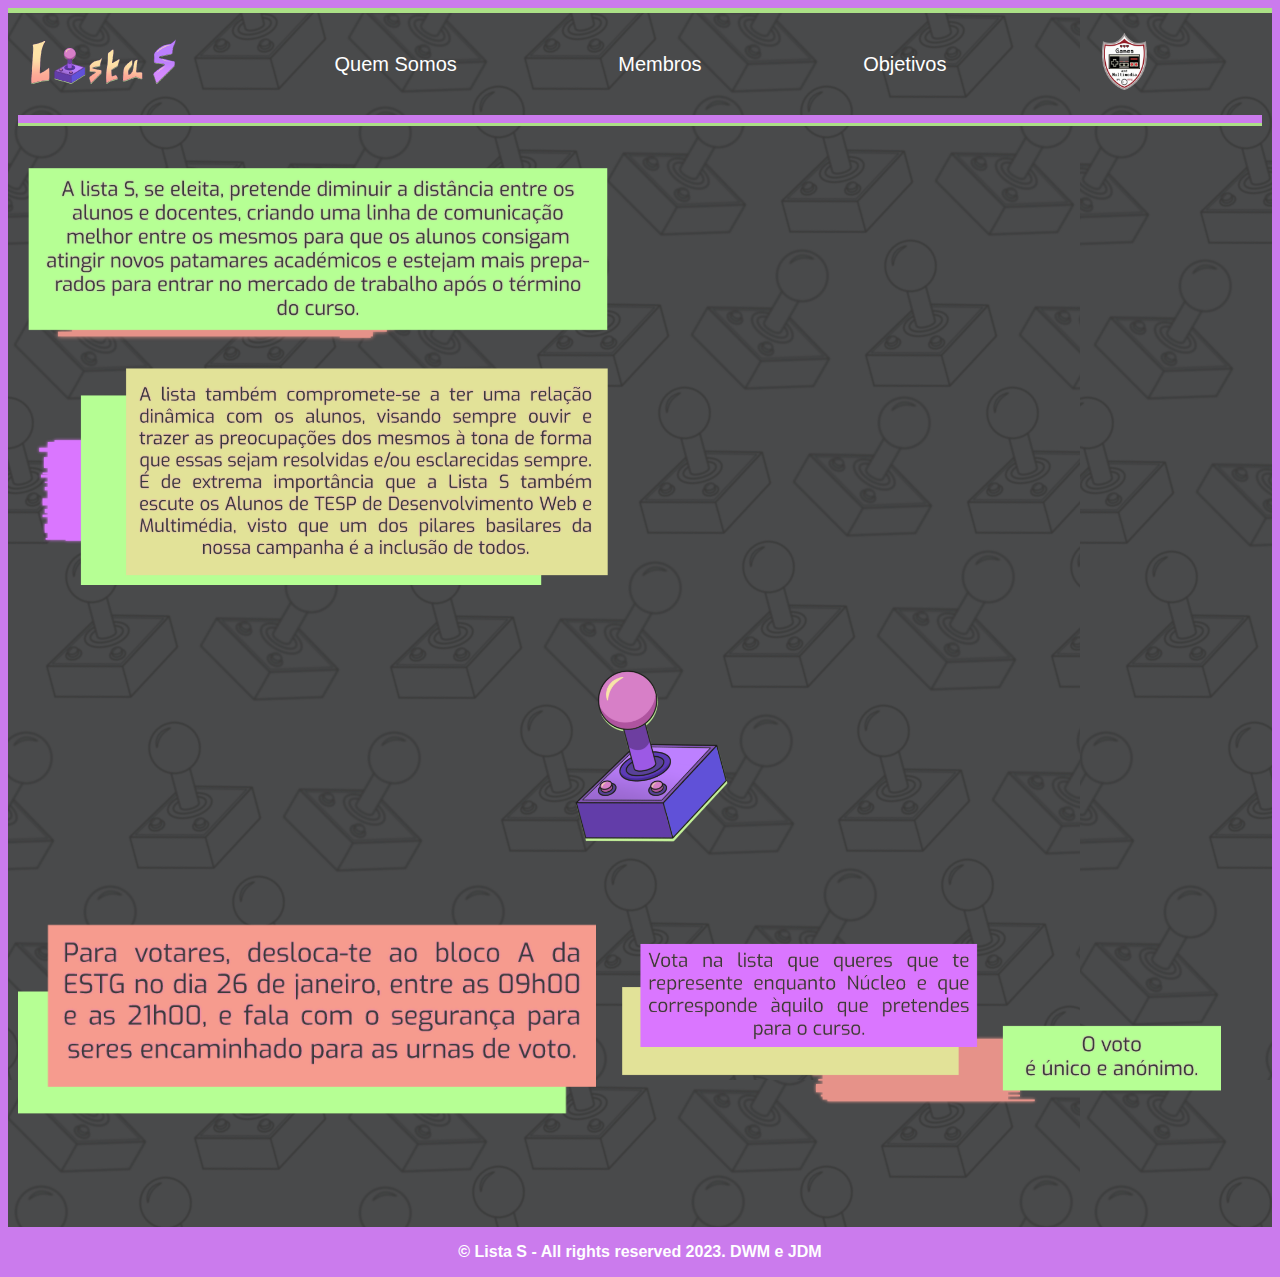
<file: index.html>
<!DOCTYPE html>
<html lang="en">

<head>
    <meta charset="UTF-8">
    <meta http-equiv="X-UA-Compatible" content="IE=edge">
    <meta name="viewport" content="width=device-width, initial-scale=1.0">
    <link rel="stylesheet" href="style.css">
    <title>Lista S</title>
</head>

<body>
    <nav>
        <div>
            <a href="index.html"><img src="img/logo_lista_s.png" alt="logo_lista"></a>
        </div>
        <div class="menu">
            <a href="somos.html">Quem Somos</a>
            <a href="membros.html">Membros</a>
            <a href="objetivos.html">Objetivos</a>
        </div>
        <div class="logo_jdm">
            <a href="http://games.ipleiria.pt/"><img src="img/logo_jdm.png" alt="logo_jdm" width="30%"></a>
        </div>
    </nav>
    <div class="container">
        <div class="wrapper_homepage">
            <div class="first_wrapper">
                <div class="homepage">
                    <img id="image1" src="img/HomePage1.png" alt="HomePage1">
                    <img id="image2" src="img/HomePage2.png" alt="HomePage2">
                </div>
                <div class="joystick">
                    <img src="img/joystick.png" alt="joystick">
                </div>
            </div>
            <div class="second_wrapper">
                <img src="img/HomePage3.png" alt="HomePage3">
                <img src="img/HomePage4.png" alt="HomePage4">
            </div>

        </div>
    </div>
    <footer>
        © Lista S - All rights reserved 2023. DWM e JDM
    </footer>
</body>

</html>
</file>
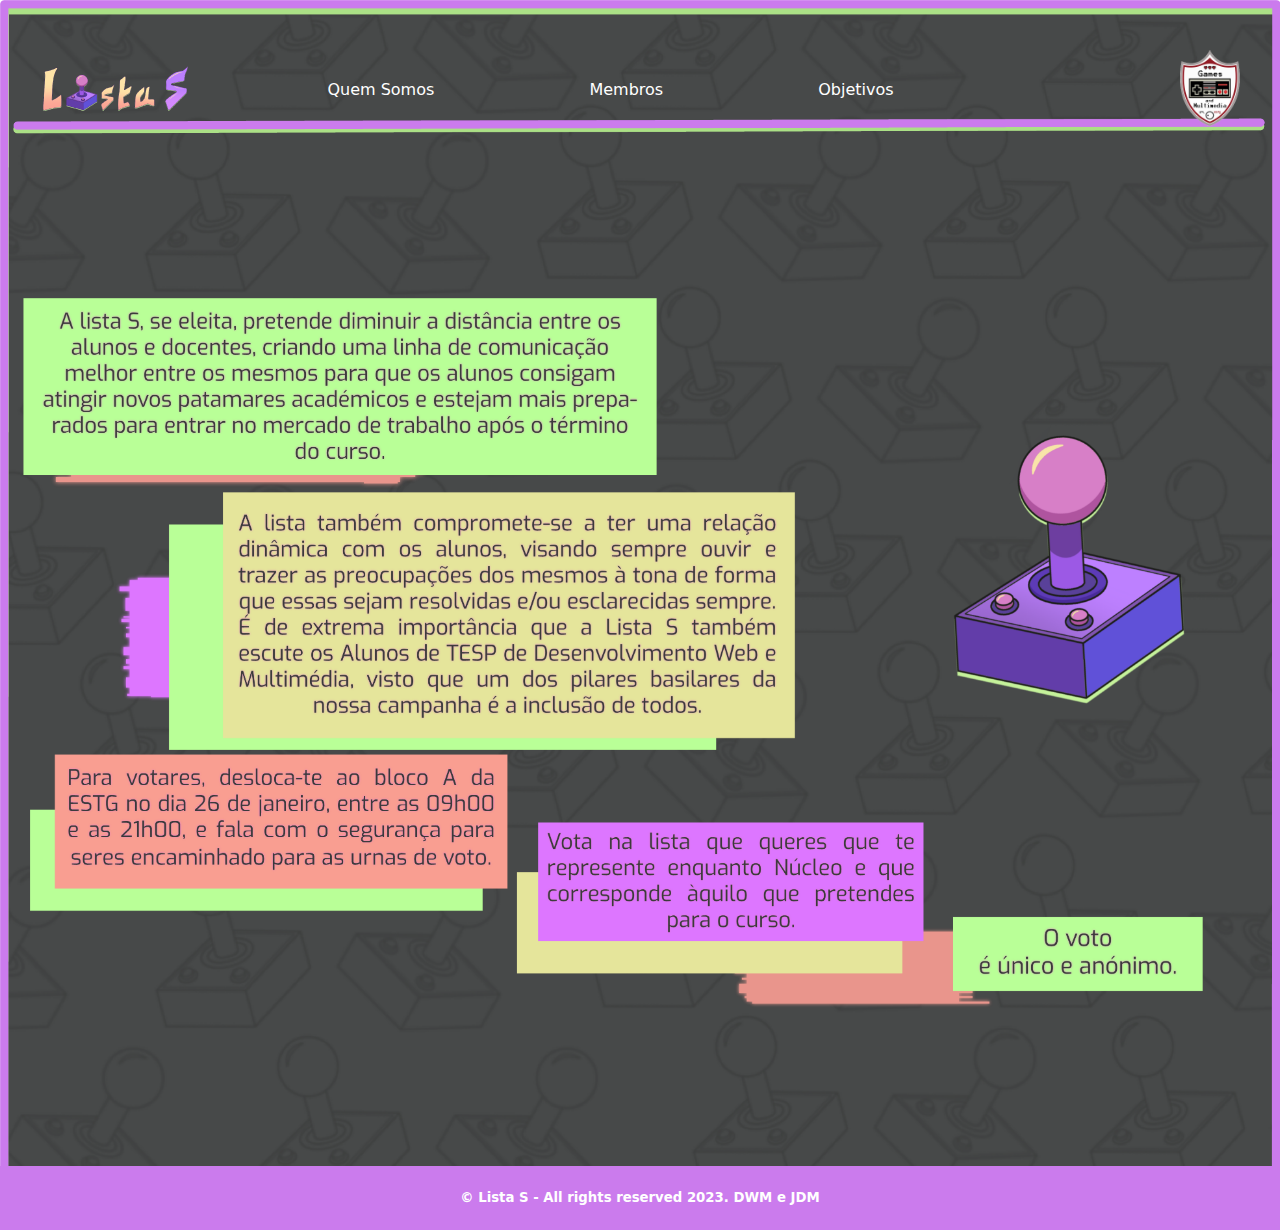
<file: lista_s/index.html>
<!DOCTYPE html>
<html>
<head>
    <meta charset="UTF-8">
    <meta http-equiv="X-UA-Compatible" content="IE=edge">
    <meta name="viewport" content="width=device-width, initial-scale=auto">
    <title>Lista S</title>
    <link rel="stylesheet" href="css/normalize.css">
    <link rel="stylesheet" href="css/style.css">
</head>
<body>
    
 <!--Menu-->
 <header>
  <div class="logo_lista">
   <a href="./index.html">
     <img src="./images/logo_lista_s.png" alt="Logo_Lista"></a> 
   </div>
  
   <nav id="menu">
     <ul>
       <li>
         <a href="./quemsomos.html">Quem Somos</a>
       </li>
       <li>
         <a href="./membros.html">Membros</a>
       </li>
       <li>
         <a href="./objetivos.html">Objetivos</a>
       </li>
     </ul>  
   </nav>
   <div class="logo">
     <a href="./index.html">
       <img src="./images/logo_jdm.png" alt="Logo_Lista"></a> 
     </div>
 </header>

 <!--CONTENT-->

 <div class="homepage">
  <img src="./images/Homepage_HomePage.png" width="1300px">
 </div>

 <!--FOOTER-->

    <footer>
      <h5>© Lista S - All rights reserved 2023. DWM e JDM</h5>
    </footer>
    
</body>
</file>
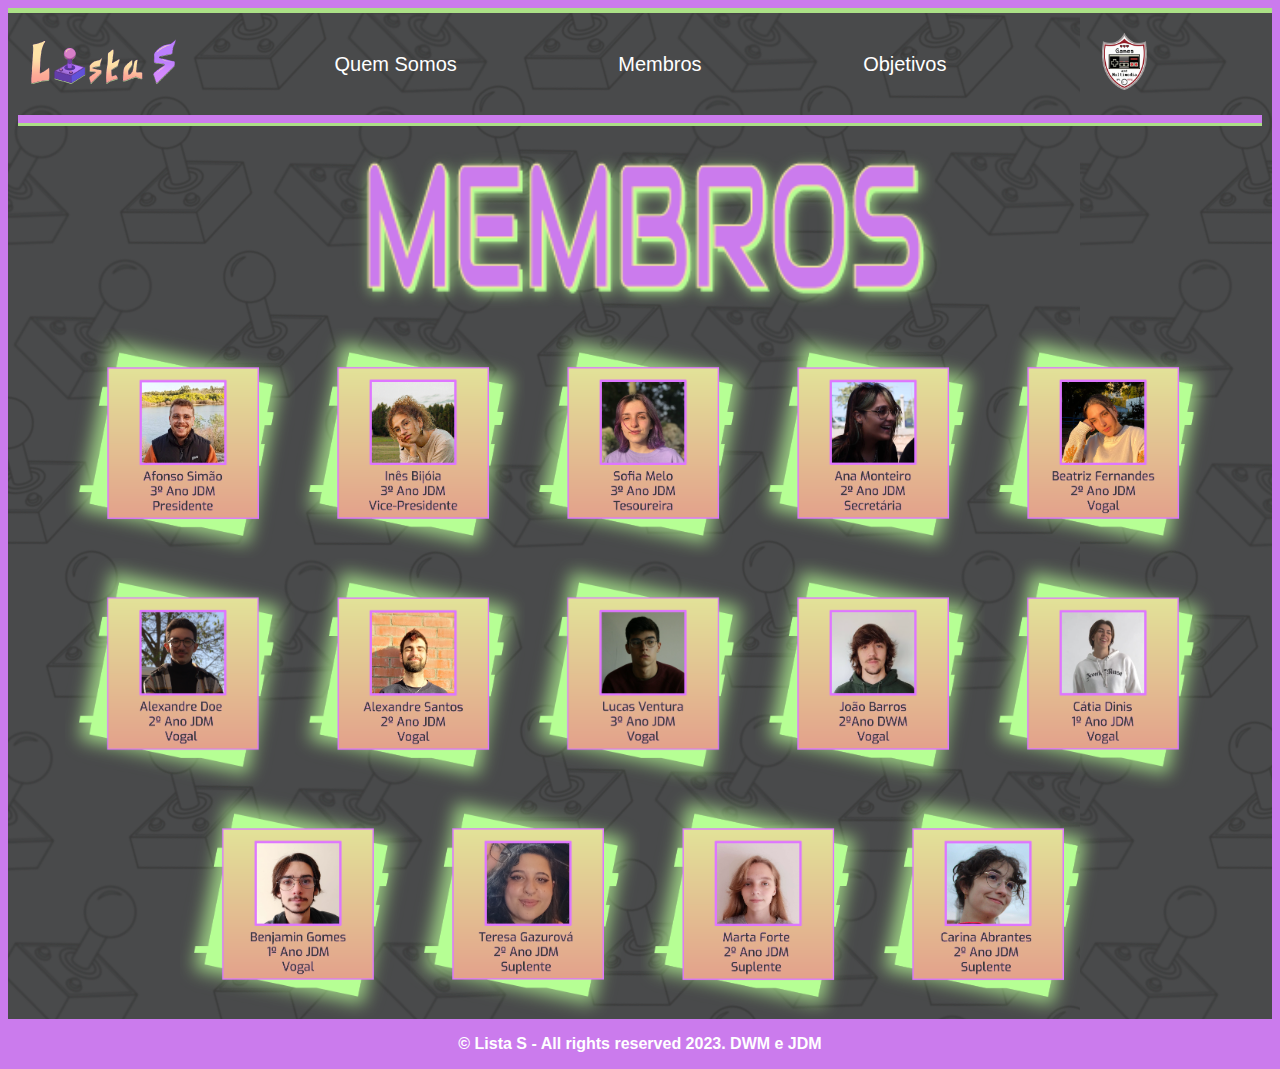
<file: membros.html>
<!DOCTYPE html>
<html lang="en">

<head>
    <meta charset="UTF-8">
    <meta http-equiv="X-UA-Compatible" content="IE=edge">
    <meta name="viewport" content="width=device-width, initial-scale=1.0">
    <link rel="stylesheet" href="style.css">
    <title>Lista S</title>
</head>

<body>
    <nav>
        <div>
            <a href="index.html"><img src="img/logo_lista_s.png" alt="logo_lista"></a>
        </div>
        <div class="menu">
            <a href="somos.html">Quem Somos</a>
            <a href="membros.html">Membros</a>
            <a href="objetivos.html">Objetivos</a>
        </div>
        <div class="logo_jdm">
            <a href="http://games.ipleiria.pt/"><img src="img/logo_jdm.png" alt="logo_jdm" width="30%"></a>
        </div>
    </nav>
    <div class="container">
        <div class="wrapper">
            <img class="title" src="img/Membros_2.png" alt="Membros_2" width="30%">
            <div class="membros">
                <img src="img/AfonsoSimao_big.png" alt="">
                <img src="img/InesBijoia_big.png" alt="">
                <img src="img/SofiaMelo_big.png" alt="">
                <img src="img/AnaMonteiro_Big.png" alt="">
                <img src="img/BeatrizFernandes_big.png" alt="">
                <img src="img/AlexandreDoe_Big.png" alt="">
                <img src="img/AlexandreSantos_Big.png" alt="">
                <img src="img/LucasVentura_big.png" alt="">
                <img src="img/JoaoBarros_big.png" alt="">
                <img src="img/CatiaDinis_Big.png" alt="">
                <img src="img/BenjaminGomes_Big.png" alt="">
                <img src="img/TeresaGazurova_Big.png" alt="">
                <img src="img/MartaFortes_Big.png" alt="">
                <img src="img/CarinaAbrantes_big.png" alt="">
            </div>
        </div>
    </div>
    <footer>
        © Lista S - All rights reserved 2023. DWM e JDM
    </footer>
</body>

</html>
</file>
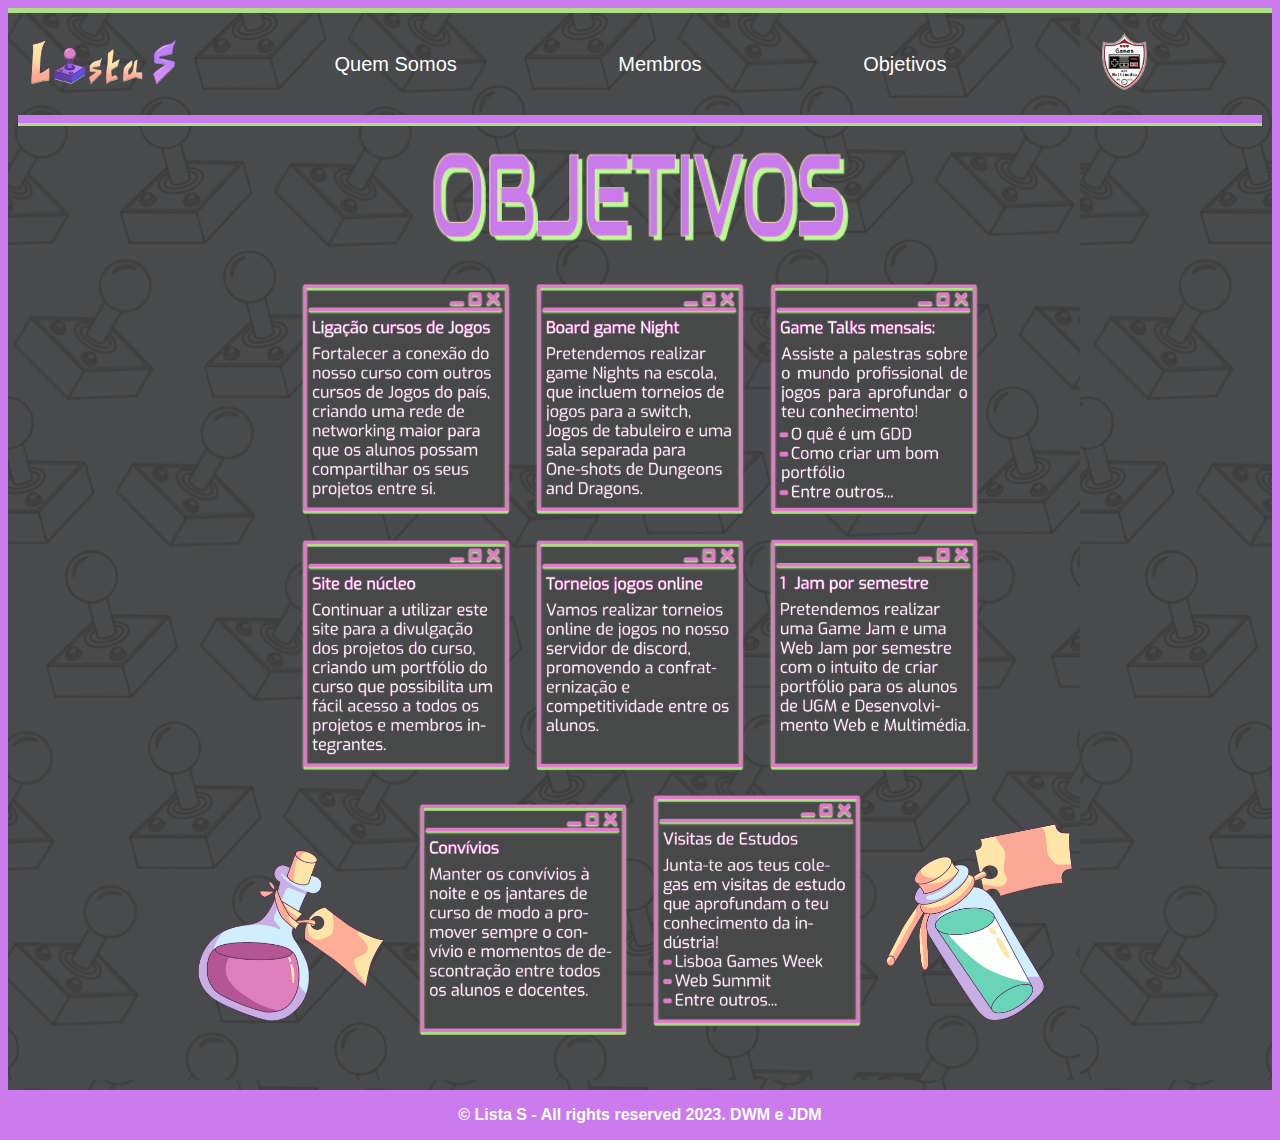
<file: objetivos.html>
<!DOCTYPE html>
<html lang="en">

<head>
    <meta charset="UTF-8">
    <meta http-equiv="X-UA-Compatible" content="IE=edge">
    <meta name="viewport" content="width=device-width, initial-scale=1.0">
    <link rel="stylesheet" href="style.css">
    <title>Lista S | Objetivos</title>
</head>

<body>
    <nav>
        <div>
            <a href="index.html"><img src="img/logo_lista_s.png" alt="logo_lista"></a>
        </div>
        <div class="menu">
            <a href="somos.html">Quem Somos</a>
            <a href="membros.html">Membros</a>
            <a href="objetivos.html">Objetivos</a>
        </div>
        <div class="logo_jdm">
            <a href="http://games.ipleiria.pt/"><img src="img/logo_jdm.png" alt="logo_jdm" width="30%"></a>
        </div>
    </nav>
    <div class="container">
        <div class="wrapper">
            <img class="title" src="img/Objetivos.png" alt="Membros_2" width="30%">
            <div class="objetivos">
                <div class="objetivos_wrapper">
                    <img src="img/CursosJogos.png" alt="CursosJogos">
                    <img src="img/BoardGameNight.png" alt="BoardGameNight">
                    <img src="img/Gametalks.png" alt="Gametalks">
                </div>
                <div class="objetivos_wrapper">
                    <img src="img/SiteNucleo.png" alt="SiteNucleo">
                    <img src="img/Torneios.png" alt="Torneios">
                    <img src="img/Jam.png" alt="Jam">
                </div>
                <div class="objetivos_wrapper">
                    <img src="img/PoçaoRosa.png" alt="PoçaoRosa">
                    <img src="img/Convivios.png" alt="Convivios">
                    <img src="img/VisitasEstudo.png" alt="VisitasEstudo">
                    <img class="image1" src="img/PoçaoAzul.png" alt="PoçaoAzul">
                </div>

            </div>
        </div>
    </div>
    <footer>
        © Lista S - All rights reserved 2023. DWM e JDM
    </footer>
</body>

</html>
</file>
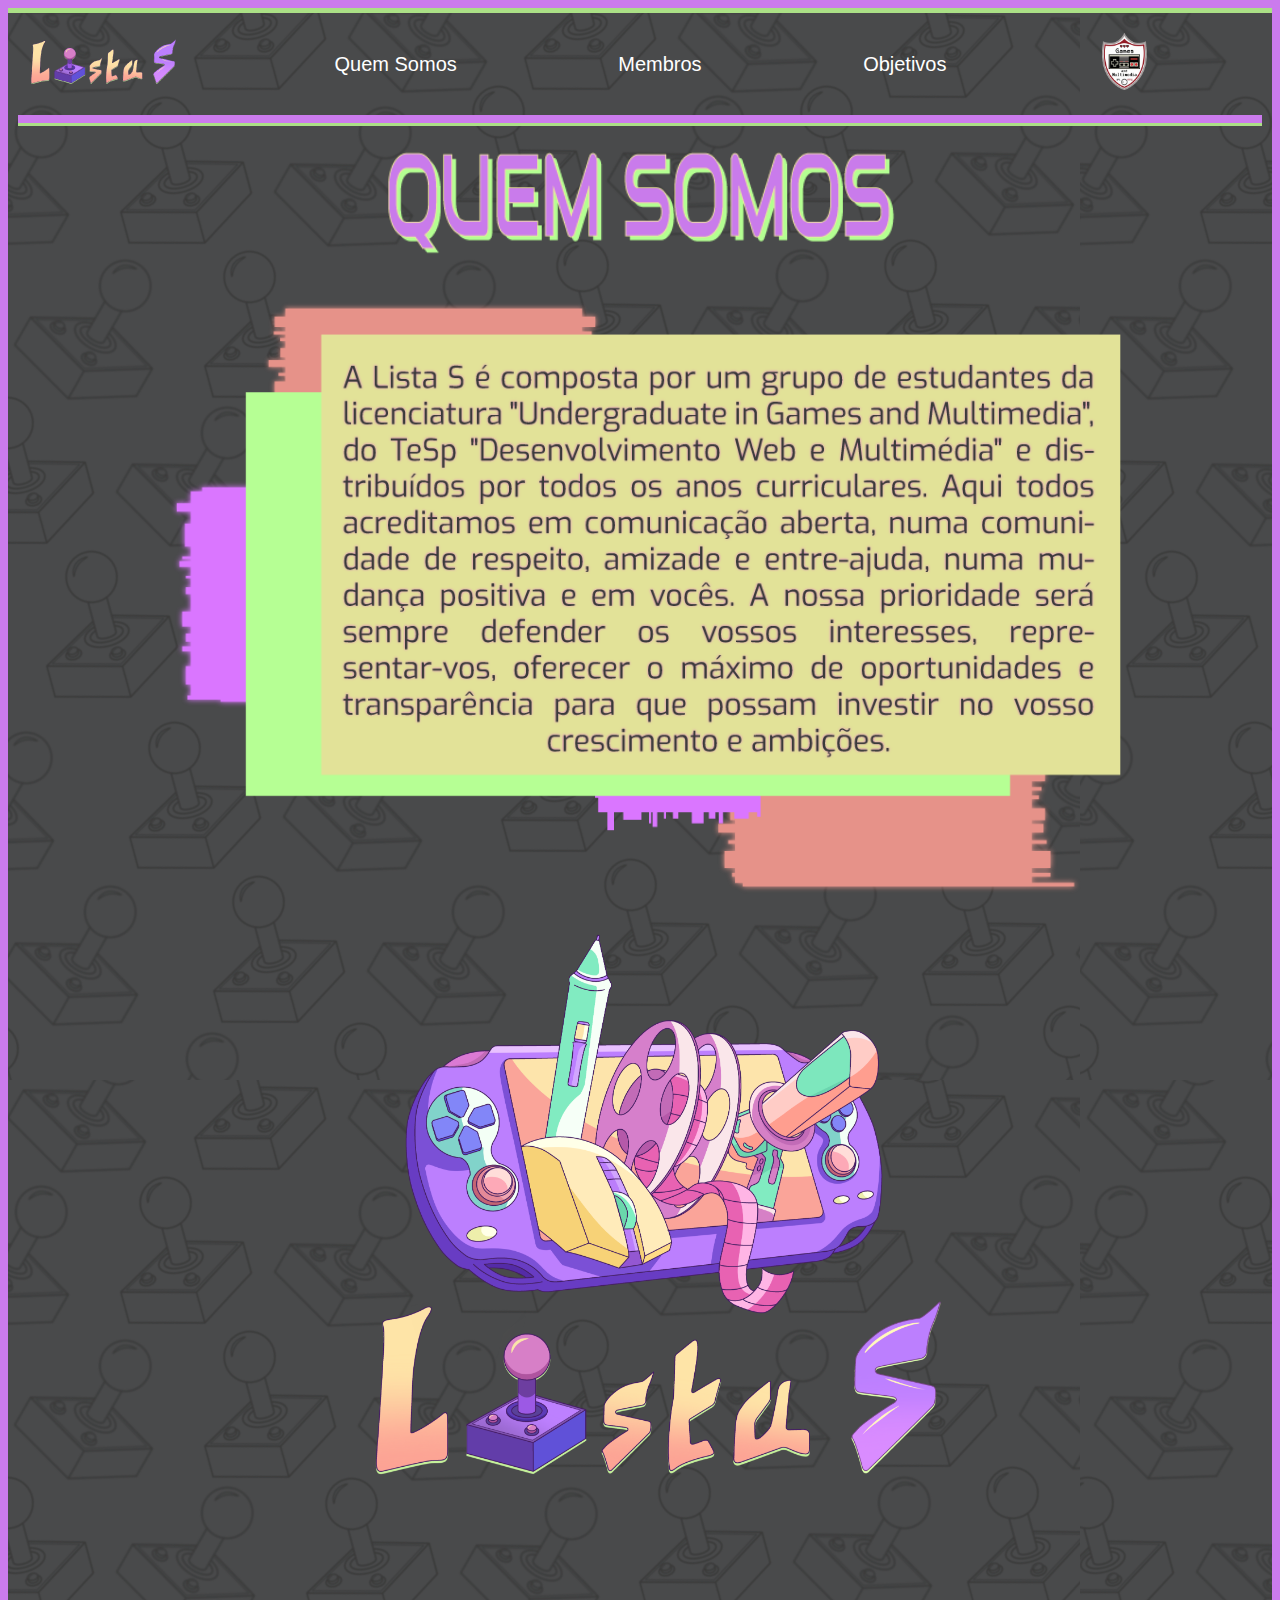
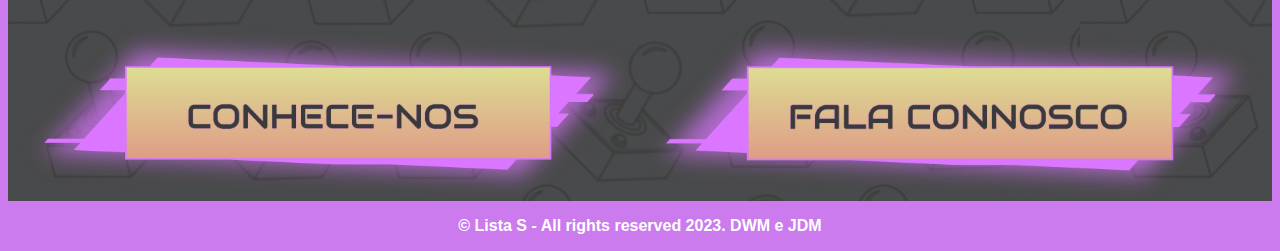
<file: somos.html>
<!DOCTYPE html>
<html lang="en">

<head>
    <meta charset="UTF-8">
    <meta http-equiv="X-UA-Compatible" content="IE=edge">
    <meta name="viewport" content="width=device-width, initial-scale=1.0">
    <link rel="stylesheet" href="style.css">
    <title>Lista S</title>
</head>

<body>
    <nav>
        <div>
            <a href="index.html"><img src="img/logo_lista_s.png" alt="logo_lista"></a>
        </div>
        <div class="menu">
            <a href="somos.html">Quem Somos</a>
            <a href="membros.html">Membros</a>
            <a href="objetivos.html">Objetivos</a>
        </div>
        <div class="logo_jdm">
            <a href="http://games.ipleiria.pt/"><img src="img/logo_jdm.png" alt="logo_jdm" width="30%"></a>
        </div>
    </nav>
    <div class="container">
        <div class="wrapper">
            <img class="title" src="img/quemsomos.png" alt="quemsomos" width="30%">
            <div class="quemsomos_wrapper">
                <img src="img/Somos1.png" alt="Somos1">
                <img src="img/icon_logo.png" alt="icon_logo">
            </div>
            <div class="buttons_somos">
                <a href="https://linktr.ee/listas_ugm">
                    <img src="img/Conhece.png" alt="Conhece">
                </a>
                <a href="https://forms.gle/14GhQbF4WYyXCPwn9">
                    <img src="img/Fala.png" alt="Fala">
                </a>
            </div>
        </div>
    </div>
    <footer>
        © Lista S - All rights reserved 2023. DWM e JDM
    </footer>
</body>

</html>
</file>
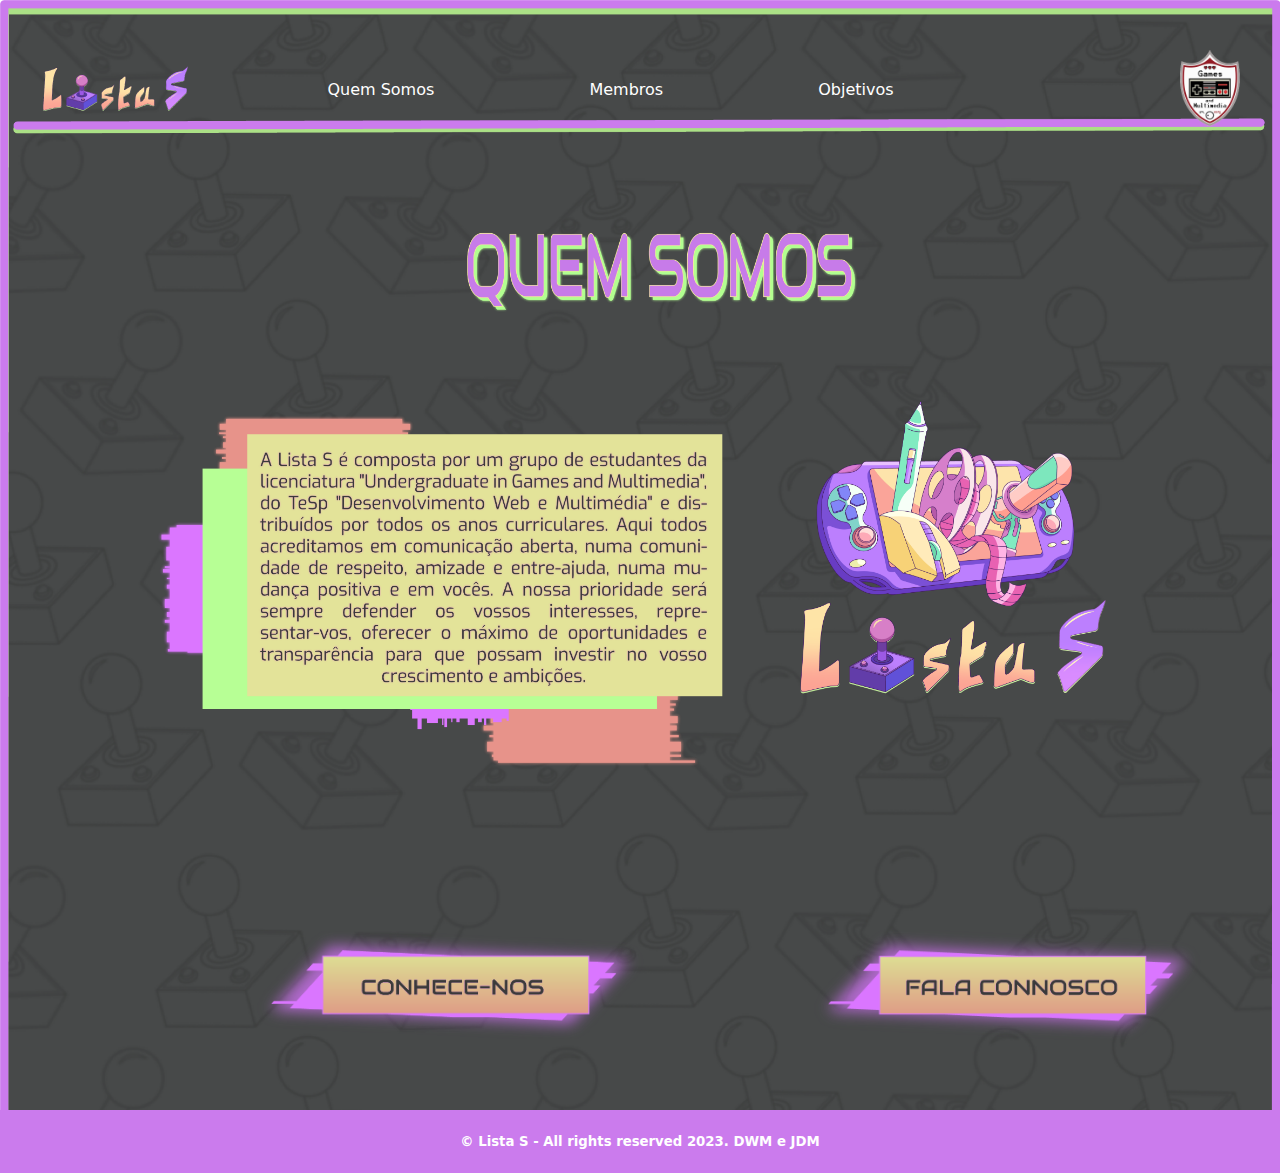
<file: lista_s/quemsomos.html>
<!DOCTYPE html>
<html>
<head>
    <meta charset="UTF-8">
    <meta http-equiv="X-UA-Compatible" content="IE=edge">
    <meta name="viewport" content="width=device-width, initial-scale=1.0">
    <title>Quem Somos</title>
    <link rel="stylesheet" href="css/normalize.css">
    <link rel="stylesheet" href="css/style.css">
</head>
<body>
    
<!--MENU-->

<header>
    <div class="logo_lista">
     <a href="./index.html">
       <img src="./images/logo_lista_s.png" alt="Logo_Lista"></a> 
     </div>
    
     <nav id="menu">
       <ul>
         <li>
           <a href="./quemsomos.html">Quem Somos</a>
         </li>
         <li>
           <a href="./membros.html">Membros</a>
         </li>
         <li>
           <a href="./objetivos.html">Objetivos</a>
         </li>
       </ul>  
     </nav>
     <div class="logo">
       <a href="./index.html">
         <img src="./images/logo_jdm.png" alt="Logo_Lista"></a> 
       </div>
   </header>

<!--CONTENT-->
 
   <div class="quemsomos_text">
    <img src="./images/Paginas_Quem Somos.png" width="1080px">
   </div>

   <div class="row">
    <div class="column">
      <a href="https://linktr.ee/listas_ugm"><img src="./images/Conhece.png" alt="Conhece-nos" width="390px"></a>
    </div>
    <div class="column">
      <a href="https://forms.gle/14GhQbF4WYyXCPwn9"><img src="./images/Fala.png" alt="Fala Connosco" width="390px"></a>
    </div>
  </div>
   
<!--FOOTER-->

    <footer>
     <h5>© Lista S - All rights reserved 2023. DWM e JDM</h5>
    </footer>

</body>
</file>
<file: style.css>
* {
    margin: 0;
    padding: 0;
    box-sizing: border-box;
    font-family: 'Montserrat', sans-serif;
    scroll-behavior: smooth;
}

body {
    background-image: url(img/background.jpg);
    border: 8px solid #CB7BED;
    border-bottom: 0;
}

nav {
    display: flex;
    flex-direction: row;
    justify-content: space-between;
    align-items: center;
    border-top: 5px solid #ABE086;
    padding: 20px;
}

nav .logo_jdm {
    width: 150px;
}

nav .menu {
    width: 50%;
}

footer {
    height: 50px;
    background: #CB7BED;
    display: flex;
    color: white;
    align-items: center;
    justify-content: center;
    font-weight: 600;
}

a {
    font-size: 20px;
    text-decoration: none;
    color: white;
    transition: 1s;
}

a:hover {
    transition: 1s;
    color: #CB7BED;
}

.logo_jdm {
    display: flex;
    justify-content: center;
}

.menu {
    display: flex;
    justify-content: space-between;
}

.container {
    border-top: 8px solid #CB7BED;
    margin: 0 10px;
}

.wrapper .title {
    padding-top: 10px;
}

.wrapper {
    border-top: 3px solid #ABE086;
    display: flex;
    flex-direction: column;
    align-items: center;
}

.wrapper_homepage {
    border-top: 3px solid #ABE086;
}

.buttons_somos {
    display: flex;
}

.buttons_somos a {
    display: flex;
    align-items: center;
    justify-content: center;
}

.buttons_somos img {
    width: 50%;
}

.membros {
    display: flex;
    flex-wrap: wrap;
    justify-content: center;
}

.objetivos {
    display: flex;
    flex-direction: column;
    align-items: center;
    padding-bottom: 40px;
}

.membros img, .objetivos img {
    width: 230px;
}

.first_wrapper {
    display: flex;
    padding: 100px;
    padding-bottom: 0;
}

.homepage {
    width: 60%;
}

.joystick {
    width: 40%;
    display: flex;
    align-items: flex-end;
    justify-content: center;
}

.joystick img {
    width: 400px;
}

.homepage img {
    width: -webkit-fill-available;
    max-width: 600px;
}

.second_wrapper {
    display: flex;
    justify-content: center;
    padding-bottom: 100px;
}

.second_wrapper img {
    width: -webkit-fill-available;
    max-width: 600px;
}

.quemsomos_wrapper {
    display: flex;
    flex-direction: row;
    justify-content: center;
}

.quemsomos_wrapper img {
    width: 40%;
}

#image1 {
    margin-right: 90px;
}

.item1 {
    grid-column-start: 1;
    grid-column-end: 3;
}

@media only screen and (max-width: 1300px) {
    .first_wrapper {
        display: block;
        padding: 0;
        padding-top: 30px;
    }

    .homepage {
        width: auto;
    }

    .joystick {
        width: auto;
    }

    .joystick img {
        width: 300px;
    }

    .second_wrapper {
        display: block;
    }

    .wrapper .title {
        width: 50%;
    }

    .quemsomos_wrapper {
        display: flex;
        flex-direction: column;
        align-items: center;
    }

    .quemsomos_wrapper img {
        width: 80%;
    }

    .buttons_somos img {
        width: 100%;
    }
}

@media only screen and (max-width: 1000px) {
    nav {
        display: flex;
        flex-direction: column;
    }

    nav .menu {
        display: flex;
        width: auto;
        flex-direction: column;
        align-items: center;
    }

    nav .menu a {
        padding: 10px;
    }

    .objetivos_wrapper {
        display: flex;
        justify-content: center;
        flex-direction: column;
    }

    .logo_jdm a {
        display: flex;
        justify-content: center;
    }
}
</file>
<file: lista_s/css/style.css>
body {background-image: url('../images/background_background.png');
  background-repeat: no-repeat;
  background-size: cover;
  margin: 0;
  padding: 0;
  width: auto;
  max-width: auto;
  font-family: -apple-system,system-ui,BlinkMacSystemFont,"Segoe UI",Roboto,"Helvetica Neue",Arial,sans-serif;
}

header{
  padding: 50px 40px;
  display: flex;
  align-items: center;
  justify-content: flex-start
}



/*LOGO NO HEADER*/

.logo a img{
  width: 60px;
  max-width: fit-content;
  height: auto;
}

.logo a{
  display: block;
}


nav{
  flex: 1;
  text-align: center;
}

nav ul{
  list-style: none;
  margin: 0;
  padding: 0;
}

nav ul li{
  display: inline-block;
  margin-right: 150px;
}

nav ul li a{
  color: white;
  transition: 0.3s ease;
  text-decoration: none;
}

nav ul li a:hover{
  color:#BC7FFE;
}


/*QUEM SOMOS: TEXTO + ICON*/

.column_quemsomos {
  margin-top: 80px;
  margin-left: 240px;
  float: left;
  width: 35%;
  max-width: fit-content;
  padding: 5px;
  display: block;
  text-align: justify;
  color: white;
}

.column_quemsomos2 {
  margin-top: 100px;
  margin-bottom: 183px;
  margin-left: 40px;
  float: left;
  width: 24%;
  max-width: fit-content;
  padding: 5px;
  display: block;
  text-align: justify;
}

.quemsomos_text {
  text-align: center;
  padding-top: 10px;
  padding-bottom: 100px;

}

.titulo_page {
  width: 300px;
  max-width: fit-content;
  margin-top: 60px;
  margin-left: 600px;
}

.homepage {
  text-align: center;
  padding-top: 100px;
  padding-bottom: 150px;
}

/*FOOTER*/
footer{
  background-color: #cb7bed;
  color: white;
  padding: 2px 0;
  text-align: center;
}

/*MEMBROS: FOTOS EM TABELA*/
* {
   box-sizing: border-box;
}

.row {
  padding-bottom: 60px;
}

.column {
  margin-top: 20px;
  margin-left: 250px;
  float: left;
  width: 24%;
  max-width: fit-content;
  padding: 5px;
}

.row::after {
  content: "";
  clear: both;
  display: table;
}
</file>
